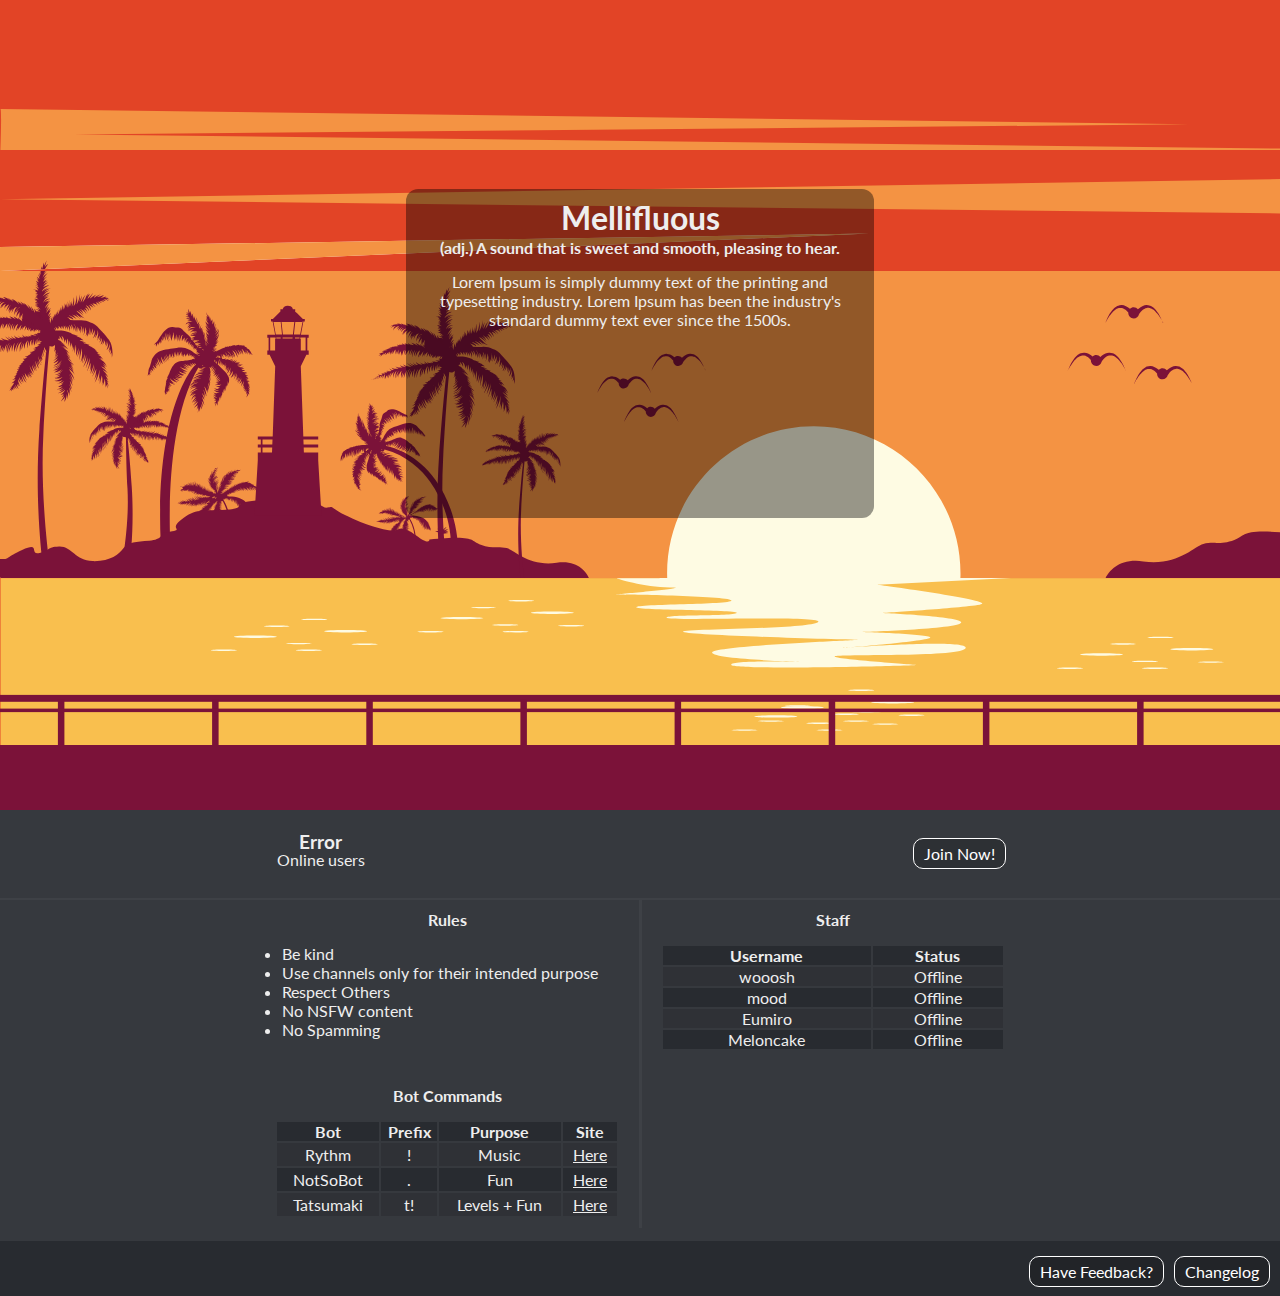
<file: index.html>
<!DOCTYPE html>
<html lang="en">

<head>
  <meta charset="UTF-8" content="width=device-width">
  <title>Mellifluous</title>
  <link href="https://fonts.googleapis.com/css?family=Raleway|Lato" rel="stylesheet">
  <link rel="stylesheet" href="css/style.css">

</head>

<body>
  <div id="intro">
    <div id="centerTitle">
      <h1 id="title">Mellifluous</h1>
      <h4>
        (adj.) A sound that is sweet and smooth, pleasing to hear.
      </h4>
      <p id="descriptionShort">
        Lorem Ipsum is simply dummy text of the printing and typesetting industry. Lorem Ipsum has been the industry's standard dummy text ever since the 1500s.
      </p>
    </div>
    <div id="topBackground"></div>
  </div>
  <table id="stats"><tr>
    <td class="stat"><h3 id="usersOnline">Error</h3><br /><p>Online users</p></td>
    <td class="stat"><a href="https://discord.gg/qtqkutz" target="_blank" id="buttonStyleA">Join Now!</a></td>
	</tr>
  </table>
  <div id="mainContent">
    <f-item>
      <h4> Rules </h4>
      <ul id="rules">
        <li>Be kind</li>
        <li>Use channels only for their intended purpose</li>
        <li>Respect Others</li>
        <li>No NSFW content</li>
        <li>No Spamming</li>

      </ul>
    </f-item>
    <f-item id="staffListing">
      <h4> Staff </h4>
      <table id="staff" class="darkTable">
        <tr>
          <th>Username</th>
          <th>Status</th>
        </tr>
        <tr>
          <td>wooosh</td>
          <td id="277582380406145024">Offline</td>
        </tr>
        <tr>
          <td>mood</td>
          <td id="288785195702812673">Offline</td>
        </tr>
        <tr>
          <td>Eumiro</td>
          <td id="294425180938305538">Offline</td>
        </tr>
        <tr>
          <td>Meloncake</td>
          <td id="284447796323418113">Offline</td>
        </tr>
      </table>
    </f-item>
    <f-item>
      <h4>Bot Commands</h4>
      <table id="botInfo" class="darkTable">
        <tr>
          <th>Bot</th>
          <th>Prefix</th>
          <th>Purpose</th>
          <th>Site</th>
        </tr>
        <tr>
          <td>Rythm</td>
          <td>!</td>
          <td>Music</td>
          <td><a href="https://rythmbot.co/features#list" target="_blank">Here</a></td>
        </tr>
        <tr>
          <td>NotSoBot</td>
          <td>.</td>
          <td>Fun</td>
          <td><a href="https://mods.nyc/help" target="_blank">Here</a></td>
        </tr>
        <tr>
          <td>Tatsumaki</td>
          <td>t!</td>
          <td>Levels + Fun </td>
          <td><a href="https://www.tatsumaki.xyz/commands.html" target="_blank">Here</a></td>
        </tr>
      </table>
    </f-item>
    <f-item> </f-item>
  </div>
  <div id="footer">
    <a href="/changelog.html" target="_blank" id="buttonStyleA">Changelog</a>
    <a href="https://docs.google.com/forms/d/e/1FAIpQLScxcKMDfM5Jg_aHZTqujmGN9GVg1MJpHUB9hqOEk3UyvuErlw/viewform" target="_blank" id="buttonStyleA">Have Feedback?</a>
  </div>
  <script  src="js/index.js"></script>
</body>
</html>
</file>
<file: css/style.css>
/* CSS rules that apply to many elements */
:root {
  --main-background: #36393e;
  --alternate-background-a: #2f3136;
  --alternate-background-b: #282b30;
  --border-main: #3e4146;
  --text-color-main: #eeeeee;
}

* {
  margin: 0;
  padding: 0;
  font-family: lato;
  color: var(--text-color-main);
}

h4, p {
  color: var(--text-color-main)
}

h4 {
  margin-bottom: 15px;
}

h3 {
  line-height: 0;
}

.darkTable tr:nth-child(even){background-color: var(--alternate-background-a);}
.darkTable tr:nth-child(odd){background-color: var(--alternate-background-b);}

#buttonStyleA {
  color: white;
  text-decoration: none;
  border: 1.5px solid white;
  background-color: rgba(0,0,0,0.15);
  border-radius: 10px;
  padding: 5px 10px 5px 10px;
}

/* CSS rules for few or one element(s)
   From top of the page to the bottom */

    /* Title Area */
#intro {
  margin: 0;
  width: 100%;
  height: 69vh;
  padding-top: 21vh;
  background-image: url('../sunset.svg');
  animation-name: colorShift;
  animation-duration: 4s;
  animation-iteration-count: infinite;
  animation-timing-function: ease-in-out;

}

@keyframes colorShift {
	0% {filter: hue-rotate(180deg);}
	50% {filter: hue-rotate(255deg);}
	100% {filter: hue-rotate(180deg);}

}

#centerTitle {
  margin: auto;
  width: 50%;
  height: 50%;
  text-align: center;
  color: white;
  border-radius: 12px;
  background-color: rgba(0,0,0,0.4);
  max-width: 50vh;
  padding: 1vh;
}

@media only screen and (max-width: 768px) {
    /* Change title area to fit the text on mobile phones */
    #centerTitle {
      height: 60%;
    }
}

#title {
  line-height: 40px;
}

#descriptionShort {
  margin-bottom: 12px;
}

    /* Bar right below title area */

#stats {
  width: 100%;
  height: 10vh;
  background-color: var(--main-background);
  table-layout: fixed;
  color: #DCDCDC;
  border-top: 2px solid var(--alternate-background);
  border-bottom: 2px solid var(--border-main);
}

.stat {
  text-align: center;
  width: calc(50% - 3px);
  line-height: 12px;
}

    /* Everything below except footer */

#mainContent {
  display: flex;
  width: 100%;
  flex-wrap: wrap;
  background-color: var(--main-background);
  padding-bottom: 1%;
}


#mainContent f-item {
  background-color: var(--main-background);
  width: calc(30% - 21.5px);
  padding: 10px;
  padding-bottom: 25px;
  text-align: center;
}


#mainContent f-item:nth-of-type(odd) {
  background-color: var(--main-background);
  width: calc(30% - 21.5px);
  padding: 10px;
  text-align: center;
  margin-left: 20%;
  border-right: 3px solid var(--border-main);
}

#mainContent .divider-row {
  width: 3px;
  height: calc(30vh + 20px);
  padding: 0;
  background-color: var(--border-main);
}

@media only screen and (max-width: 768px) {
    /* Set layout to one column and remove margin for mobile phones */
    #mainContent f-item {
        width: 100%;
        margin: 0;
        border: 0;
    }

    #mainContent {
      flex-wrap: wrap;
    }

    #mainContent .divider-row {
      display: none;
    }
}

#rules {
  text-align: left;
  margin-left: 1em;
}

#staff{
  width: 95%;
  margin: auto;
}

#botInfo {
  width: 95%;
  margin: auto;
}

#botInfo td {
  padding: 2px 4px 2px 4px;
}

    /* Footer */

#footer {
  padding: 15px 0 40px 0;
  background-color: var(--alternate-background-b);
}

#footer a {
  float: right;
  margin-right: 10px;
}
</file>
